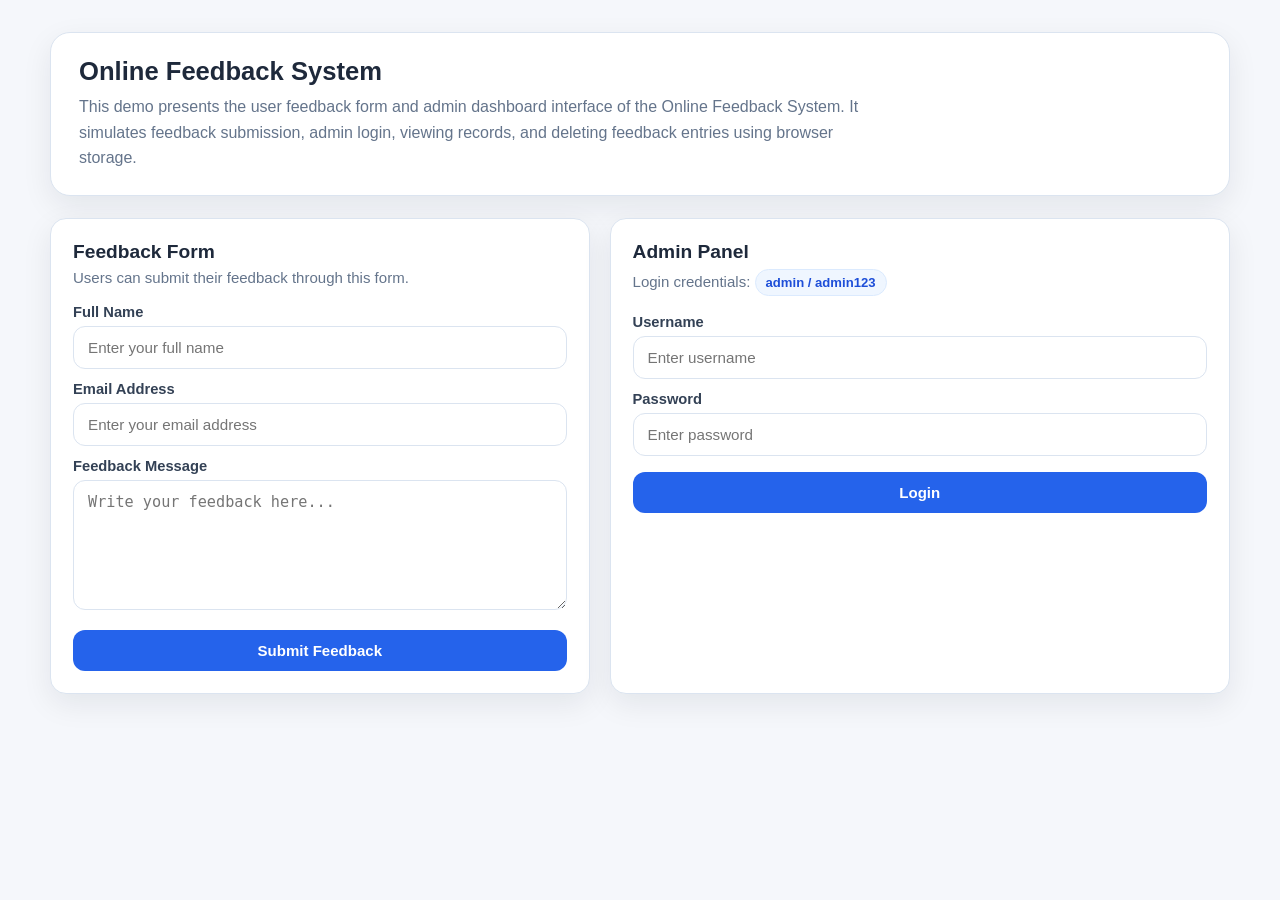
<file: index.html>
<!DOCTYPE html>
<html lang="en">
<head>
  <meta charset="UTF-8" />
  <meta name="viewport" content="width=device-width, initial-scale=1.0" />
  <title>Online Feedback System - Demo</title>
  <style>
    :root {
      --bg: #f5f7fb;
      --surface: #ffffff;
      --surface-soft: #f9fbff;
      --primary: #2563eb;
      --primary-dark: #1d4ed8;
      --text: #1e293b;
      --muted: #64748b;
      --border: #dbe4f0;
      --success-bg: #ecfdf5;
      --success-text: #047857;
      --error-bg: #fef2f2;
      --error-text: #b91c1c;
      --danger: #dc2626;
      --shadow: 0 10px 30px rgba(15, 23, 42, 0.08);
      --radius: 16px;
    }

    * {
      box-sizing: border-box;
    }

    body {
      margin: 0;
      font-family: "Segoe UI", Tahoma, Geneva, Verdana, sans-serif;
      background: var(--bg);
      color: var(--text);
    }

    .page {
      width: min(1180px, 94%);
      margin: 32px auto;
    }

    .topbar {
      background: var(--surface);
      border: 1px solid var(--border);
      border-radius: 20px;
      padding: 24px 28px;
      box-shadow: var(--shadow);
      margin-bottom: 22px;
    }

    .topbar h1 {
      margin: 0 0 8px;
      font-size: clamp(1.5rem, 2vw, 2rem);
      color: var(--text);
    }

    .topbar p {
      margin: 0;
      color: var(--muted);
      line-height: 1.6;
      max-width: 780px;
    }

    .layout {
      display: grid;
      grid-template-columns: 1fr 1.15fr;
      gap: 20px;
    }

    .panel {
      background: var(--surface);
      border: 1px solid var(--border);
      border-radius: var(--radius);
      padding: 22px;
      box-shadow: var(--shadow);
    }

    .panel h2 {
      margin: 0 0 6px;
      font-size: 1.2rem;
      color: var(--text);
    }

    .sub {
      margin: 0 0 18px;
      color: var(--muted);
      font-size: 0.94rem;
    }

    label {
      display: block;
      margin: 12px 0 6px;
      font-size: 0.92rem;
      font-weight: 600;
      color: #334155;
    }

    input,
    textarea {
      width: 100%;
      padding: 12px 14px;
      border: 1px solid var(--border);
      border-radius: 12px;
      font-size: 0.95rem;
      background: #fff;
      color: var(--text);
      transition: border-color 0.2s ease, box-shadow 0.2s ease;
    }

    input:focus,
    textarea:focus {
      outline: none;
      border-color: #93c5fd;
      box-shadow: 0 0 0 4px rgba(37, 99, 235, 0.08);
    }

    textarea {
      min-height: 130px;
      resize: vertical;
    }

    button {
      border: none;
      border-radius: 12px;
      cursor: pointer;
      font-size: 0.94rem;
      font-weight: 600;
      transition: 0.2s ease;
    }

    .primary-btn {
      width: 100%;
      margin-top: 16px;
      padding: 12px 16px;
      background: var(--primary);
      color: white;
    }

    .primary-btn:hover {
      background: var(--primary-dark);
    }

    .notice {
      margin-top: 14px;
      padding: 11px 13px;
      border-radius: 12px;
      font-size: 0.9rem;
    }

    .success {
      background: var(--success-bg);
      color: var(--success-text);
      border: 1px solid #bbf7d0;
    }

    .error {
      background: var(--error-bg);
      color: var(--error-text);
      border: 1px solid #fecaca;
    }

    .hidden {
      display: none;
    }

    .login-chip {
      display: inline-block;
      padding: 5px 10px;
      border-radius: 999px;
      background: #eff6ff;
      color: var(--primary-dark);
      font-size: 0.82rem;
      font-weight: 600;
      border: 1px solid #dbeafe;
    }

    .stats {
      display: grid;
      grid-template-columns: repeat(3, 1fr);
      gap: 12px;
      margin-bottom: 16px;
    }

    .stat {
      background: var(--surface-soft);
      border: 1px solid var(--border);
      border-radius: 14px;
      padding: 14px;
      text-align: center;
    }

    .stat strong {
      display: block;
      font-size: 1.15rem;
      color: var(--primary-dark);
      margin-bottom: 4px;
    }

    .stat span {
      color: var(--muted);
      font-size: 0.82rem;
      text-transform: uppercase;
      letter-spacing: 0.5px;
    }

    .toolbar {
      display: flex;
      flex-wrap: wrap;
      gap: 10px;
      margin-bottom: 16px;
    }

    .toolbar button {
      padding: 10px 14px;
    }

    .soft-btn {
      background: #eef4ff;
      color: var(--primary-dark);
      border: 1px solid #dbeafe;
    }

    .soft-btn:hover {
      background: #e0edff;
    }

    .danger-btn {
      background: var(--danger);
      color: white;
    }

    .danger-btn:hover {
      background: #b91c1c;
    }

    .table-wrap {
      border: 1px solid var(--border);
      border-radius: 14px;
      overflow: auto;
      background: #fff;
    }

    table {
      width: 100%;
      border-collapse: collapse;
      min-width: 760px;
    }

    th,
    td {
      padding: 12px 14px;
      border-bottom: 1px solid #eaf0f7;
      text-align: left;
      vertical-align: top;
      font-size: 0.92rem;
    }

    th {
      background: #f8fafc;
      color: #334155;
      font-weight: 700;
      position: sticky;
      top: 0;
      z-index: 1;
    }

    tbody tr:hover {
      background: #fafcff;
    }

    .message-cell {
      max-width: 280px;
      line-height: 1.5;
      color: #334155;
    }

    .empty {
      text-align: center;
      color: var(--muted);
      padding: 24px;
    }

    .row-delete {
      padding: 7px 12px;
      border-radius: 10px;
      background: var(--danger);
      color: white;
      font-size: 0.82rem;
    }

    .row-delete:hover {
      background: #b91c1c;
    }

    @media (max-width: 980px) {
      .layout {
        grid-template-columns: 1fr;
      }
    }

    @media (max-width: 640px) {
      .page {
        width: 94%;
        margin: 20px auto;
      }

      .topbar,
      .panel {
        padding: 18px;
      }

      .stats {
        grid-template-columns: 1fr;
      }
    }
  </style>
</head>
<body>
  <main class="page">
    <section class="topbar">
      <h1>Online Feedback System</h1>
      <p>
        This demo presents the user feedback form and admin dashboard interface of the Online Feedback System.
        It simulates feedback submission, admin login, viewing records, and deleting feedback entries using browser storage.
      </p>
    </section>

    <section class="layout">
      <article class="panel">
        <h2>Feedback Form</h2>
        <p class="sub">Users can submit their feedback through this form.</p>

        <form id="feedbackForm">
          <label for="name">Full Name</label>
          <input type="text" id="name" placeholder="Enter your full name" required />

          <label for="email">Email Address</label>
          <input type="email" id="email" placeholder="Enter your email address" required />

          <label for="message">Feedback Message</label>
          <textarea id="message" placeholder="Write your feedback here..." required></textarea>

          <button class="primary-btn" type="submit">Submit Feedback</button>
        </form>

        <p id="submitNotice" class="notice success hidden"></p>
      </article>

      <article class="panel">
        <h2>Admin Panel</h2>
        <p class="sub">Login credentials: <span class="login-chip">admin / admin123</span></p>

        <div id="loginView">
          <form id="loginForm">
            <label for="username">Username</label>
            <input type="text" id="username" placeholder="Enter username" required />

            <label for="password">Password</label>
            <input type="password" id="password" placeholder="Enter password" required />

            <button class="primary-btn" type="submit">Login</button>
          </form>

          <p id="loginNotice" class="notice error hidden"></p>
        </div>

        <div id="dashboardView" class="hidden">
          <div class="stats">
            <div class="stat">
              <strong id="totalCount">0</strong>
              <span>Total Feedback</span>
            </div>
            <div class="stat">
              <strong id="todayCount">0</strong>
              <span>Today</span>
            </div>
            <div class="stat">
              <strong>Demo</strong>
              <span>Status</span>
            </div>
          </div>

          <div class="toolbar">
            <button id="seedBtn" class="soft-btn" type="button">Load Sample Data</button>
            <button id="clearBtn" class="soft-btn" type="button">Clear All</button>
            <button id="logoutBtn" class="danger-btn" type="button">Logout</button>
          </div>

          <div class="table-wrap">
            <table>
              <thead>
                <tr>
                  <th>ID</th>
                  <th>Name</th>
                  <th>Email</th>
                  <th>Message</th>
                  <th>Date</th>
                  <th>Action</th>
                </tr>
              </thead>
              <tbody id="feedbackTableBody"></tbody>
            </table>
          </div>
        </div>
      </article>
    </section>
  </main>

  <script>
    const STORAGE_KEY = 'ofs_feedback_demo';
    const ADMIN_USER = 'admin';
    const ADMIN_PASS = 'admin123';

    const feedbackForm = document.getElementById('feedbackForm');
    const submitNotice = document.getElementById('submitNotice');
    const loginForm = document.getElementById('loginForm');
    const loginNotice = document.getElementById('loginNotice');
    const loginView = document.getElementById('loginView');
    const dashboardView = document.getElementById('dashboardView');
    const feedbackTableBody = document.getElementById('feedbackTableBody');
    const logoutBtn = document.getElementById('logoutBtn');
    const seedBtn = document.getElementById('seedBtn');
    const clearBtn = document.getElementById('clearBtn');
    const totalCount = document.getElementById('totalCount');
    const todayCount = document.getElementById('todayCount');

    function getFeedbackItems() {
      try {
        return JSON.parse(localStorage.getItem(STORAGE_KEY)) || [];
      } catch {
        return [];
      }
    }

    function setFeedbackItems(items) {
      localStorage.setItem(STORAGE_KEY, JSON.stringify(items));
    }

    function nextId(items) {
      if (items.length === 0) return 1;
      return Math.max(...items.map(item => item.id)) + 1;
    }

    function escapeHtml(value) {
      return String(value)
        .replace(/&/g, '&amp;')
        .replace(/</g, '&lt;')
        .replace(/>/g, '&gt;')
        .replace(/"/g, '&quot;')
        .replace(/'/g, '&#039;');
    }

    function updateStats(items) {
      totalCount.textContent = String(items.length);
      const today = new Date().toDateString();
      todayCount.textContent = String(
        items.filter(item => new Date(item.created_at).toDateString() === today).length
      );
    }

    function renderTable() {
      const items = getFeedbackItems().sort(
        (a, b) => new Date(b.created_at) - new Date(a.created_at)
      );

      updateStats(items);

      if (items.length === 0) {
        feedbackTableBody.innerHTML =
          '<tr><td colspan="6" class="empty">No feedback records available.</td></tr>';
        return;
      }

      feedbackTableBody.innerHTML = items.map(item => `
        <tr>
          <td>${item.id}</td>
          <td>${escapeHtml(item.name)}</td>
          <td>${escapeHtml(item.email)}</td>
          <td class="message-cell">${escapeHtml(item.message).replace(/\n/g, '<br>')}</td>
          <td>${new Date(item.created_at).toLocaleString()}</td>
          <td>
            <button class="row-delete" data-delete-id="${item.id}" type="button">Delete</button>
          </td>
        </tr>
      `).join('');
    }

    feedbackForm.addEventListener('submit', (e) => {
      e.preventDefault();

      const name = document.getElementById('name').value.trim();
      const email = document.getElementById('email').value.trim();
      const message = document.getElementById('message').value.trim();

      if (!name || !email || !message) return;

      const items = getFeedbackItems();
      items.push({
        id: nextId(items),
        name,
        email,
        message,
        created_at: new Date().toISOString()
      });

      setFeedbackItems(items);
      feedbackForm.reset();

      submitNotice.textContent = 'Feedback submitted successfully.';
      submitNotice.classList.remove('hidden');

      if (!dashboardView.classList.contains('hidden')) {
        renderTable();
      }
    });

    loginForm.addEventListener('submit', (e) => {
      e.preventDefault();

      const username = document.getElementById('username').value.trim();
      const password = document.getElementById('password').value;

      if (username === ADMIN_USER && password === ADMIN_PASS) {
        loginNotice.classList.add('hidden');
        loginView.classList.add('hidden');
        dashboardView.classList.remove('hidden');
        renderTable();
      } else {
        loginNotice.textContent = 'Invalid username or password.';
        loginNotice.classList.remove('hidden');
      }
    });

    logoutBtn.addEventListener('click', () => {
      dashboardView.classList.add('hidden');
      loginView.classList.remove('hidden');
      loginForm.reset();
    });

    seedBtn.addEventListener('click', () => {
      const items = getFeedbackItems();
      if (items.length > 0) {
        renderTable();
        return;
      }

      const sample = [
        {
          id: 1,
          name: 'Rahul Das',
          email: 'rahul@example.com',
          message: 'The feedback system is simple, clean, and easy to use.',
          created_at: new Date().toISOString()
        },
        {
          id: 2,
          name: 'Priya Sen',
          email: 'priya@example.com',
          message: 'The interface is user-friendly and the submission process is smooth.',
          created_at: new Date(Date.now() - 86400000).toISOString()
        },
        {
          id: 3,
          name: 'Arijit Roy',
          email: 'arijit@example.com',
          message: 'This project demonstrates proper integration of frontend and backend concepts.',
          created_at: new Date(Date.now() - 2 * 86400000).toISOString()
        }
      ];

      setFeedbackItems(sample);
      renderTable();
    });

    clearBtn.addEventListener('click', () => {
      setFeedbackItems([]);
      renderTable();
    });

    feedbackTableBody.addEventListener('click', (e) => {
      const btn = e.target.closest('button[data-delete-id]');
      if (!btn) return;

      const id = Number(btn.getAttribute('data-delete-id'));
      const items = getFeedbackItems().filter(item => item.id !== id);
      setFeedbackItems(items);
      renderTable();
    });
  </script>
</body>
</html>
</file>
